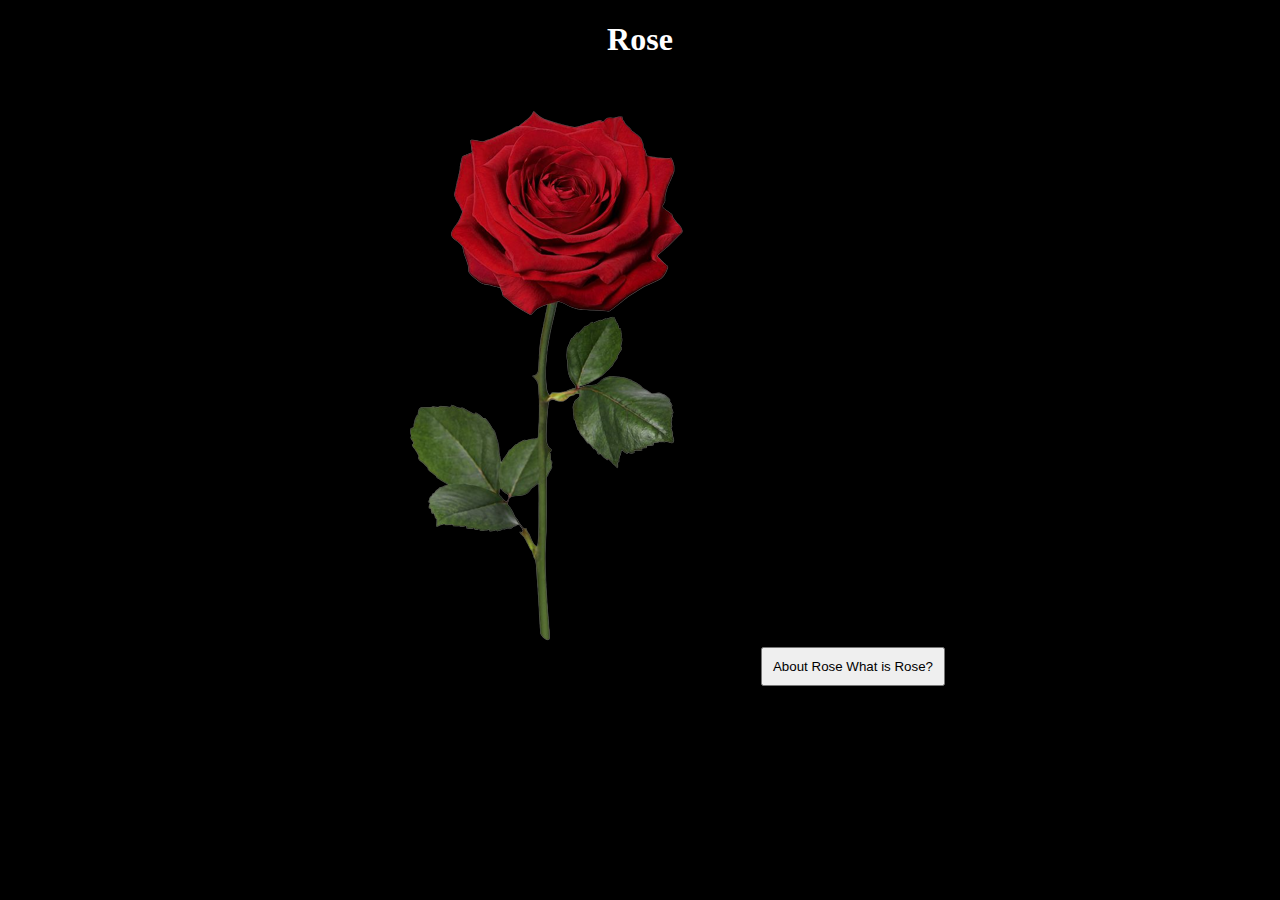
<file: 8-16-2023 (Wednesday)/index.html>
<!DOCTYPE html>
<html lang="en">
  <head>
    <meta charset="UTF-8" />
    <meta name="viewport" content="width=device-width, initial-scale=1.0" />
    <title>Rose</title>
    <link rel="stylesheet" href="style.css" />
    <link rel="icon" href="./icon/flower 1.png" type="png" />
  </head>
  <body>
<center>    <h1>Rose</h1>
    <img
      src="./img/Rose.png"
      alt="Rose"
      title="Rose"
    />
    <a href="./about.html"> <button>About Rose What is Rose?</button></a></center>
  </body>
</html>
</file>
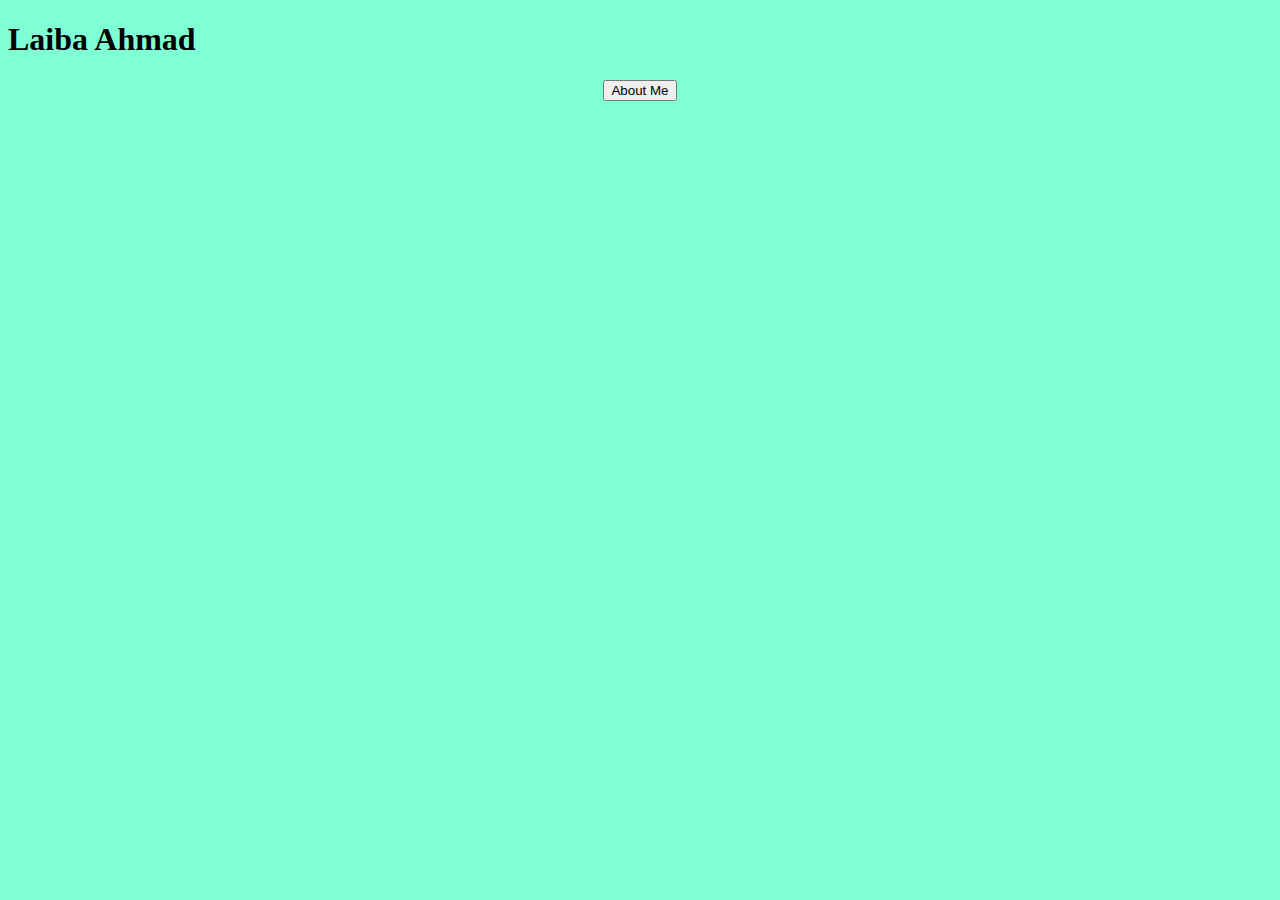
<file: 8-17-2023 (Thursday)/index.html>
<!DOCTYPE html>
<html lang="en">
<head>
    <meta charset="UTF-8">
    <meta name="viewport" content="width=device-width, initial-scale=1.0">
    <title>Document</title>
    <link rel="stylesheet" href="style.css">
</head>
<body>
    <h1>Laiba Ahmad</h1>
 <center>   <a href="./about.html"><button>About Me</button></a></center>
</body>
</html>
</file>
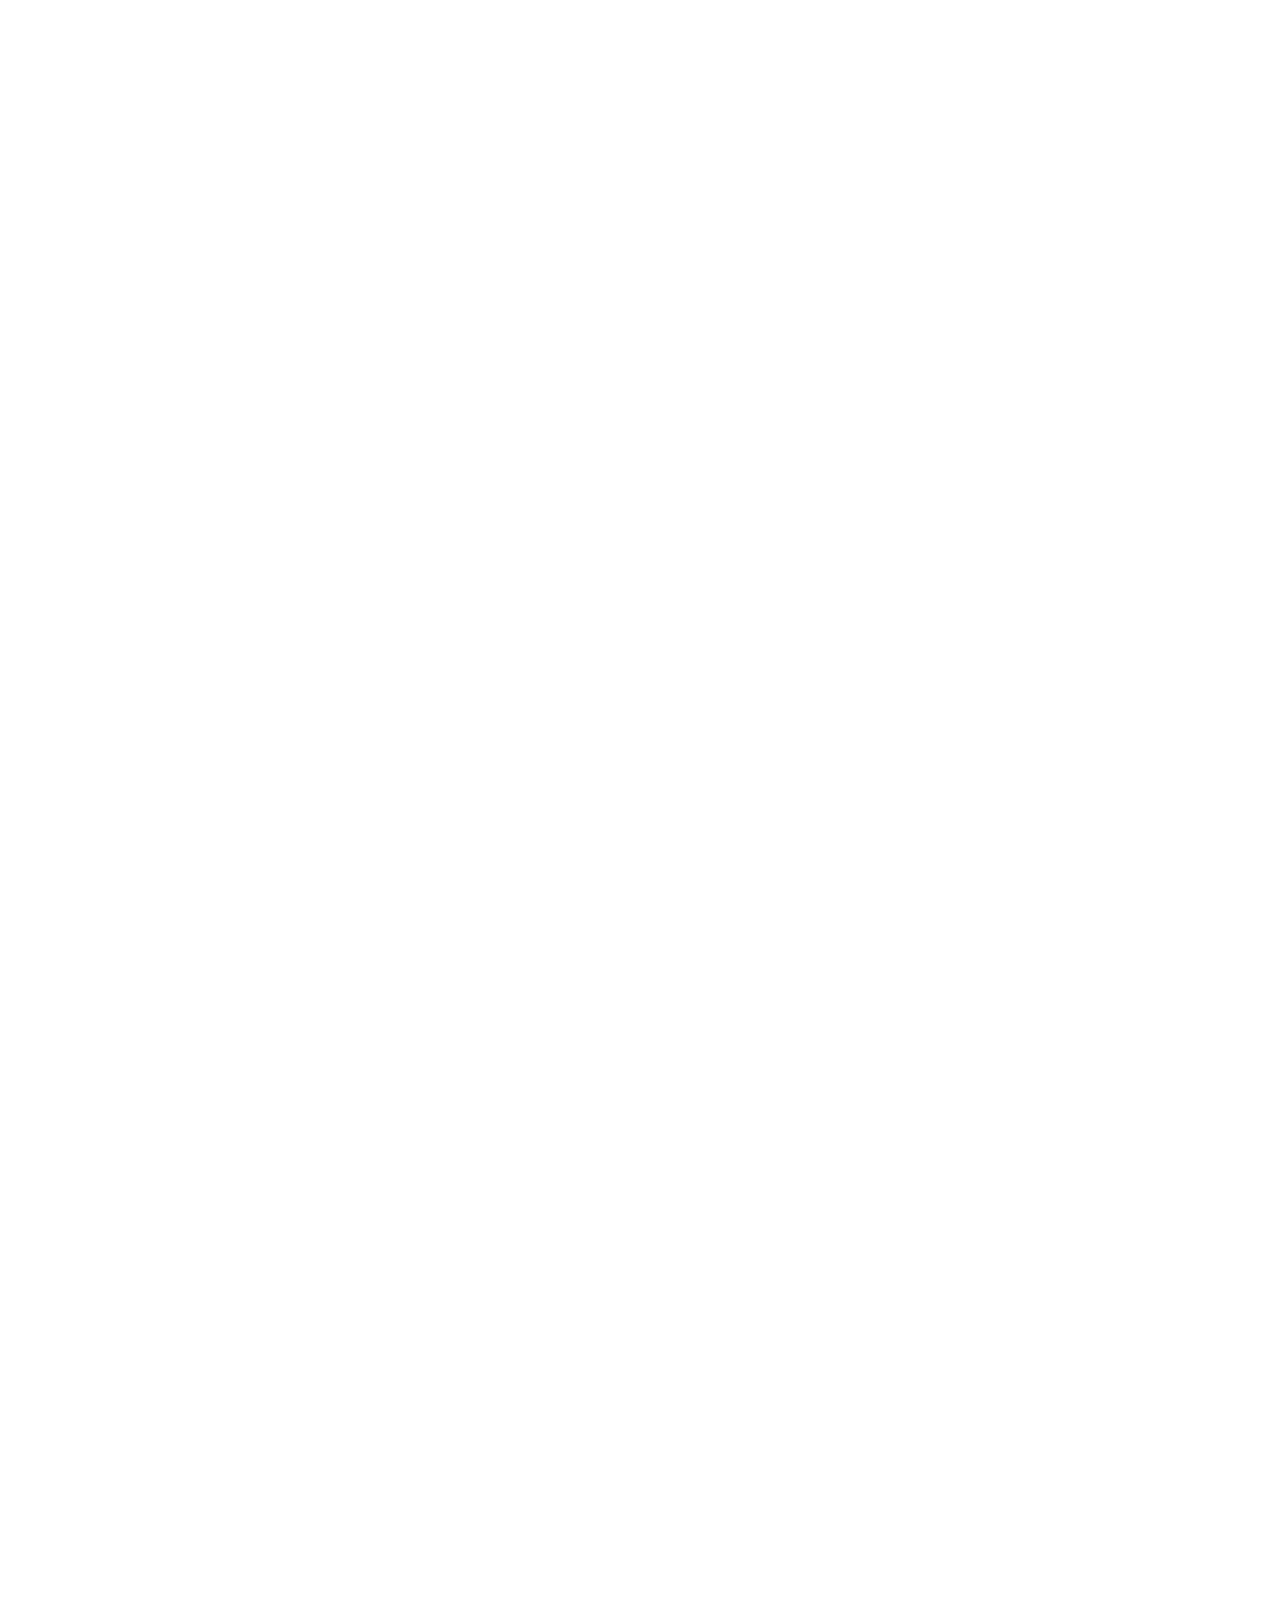
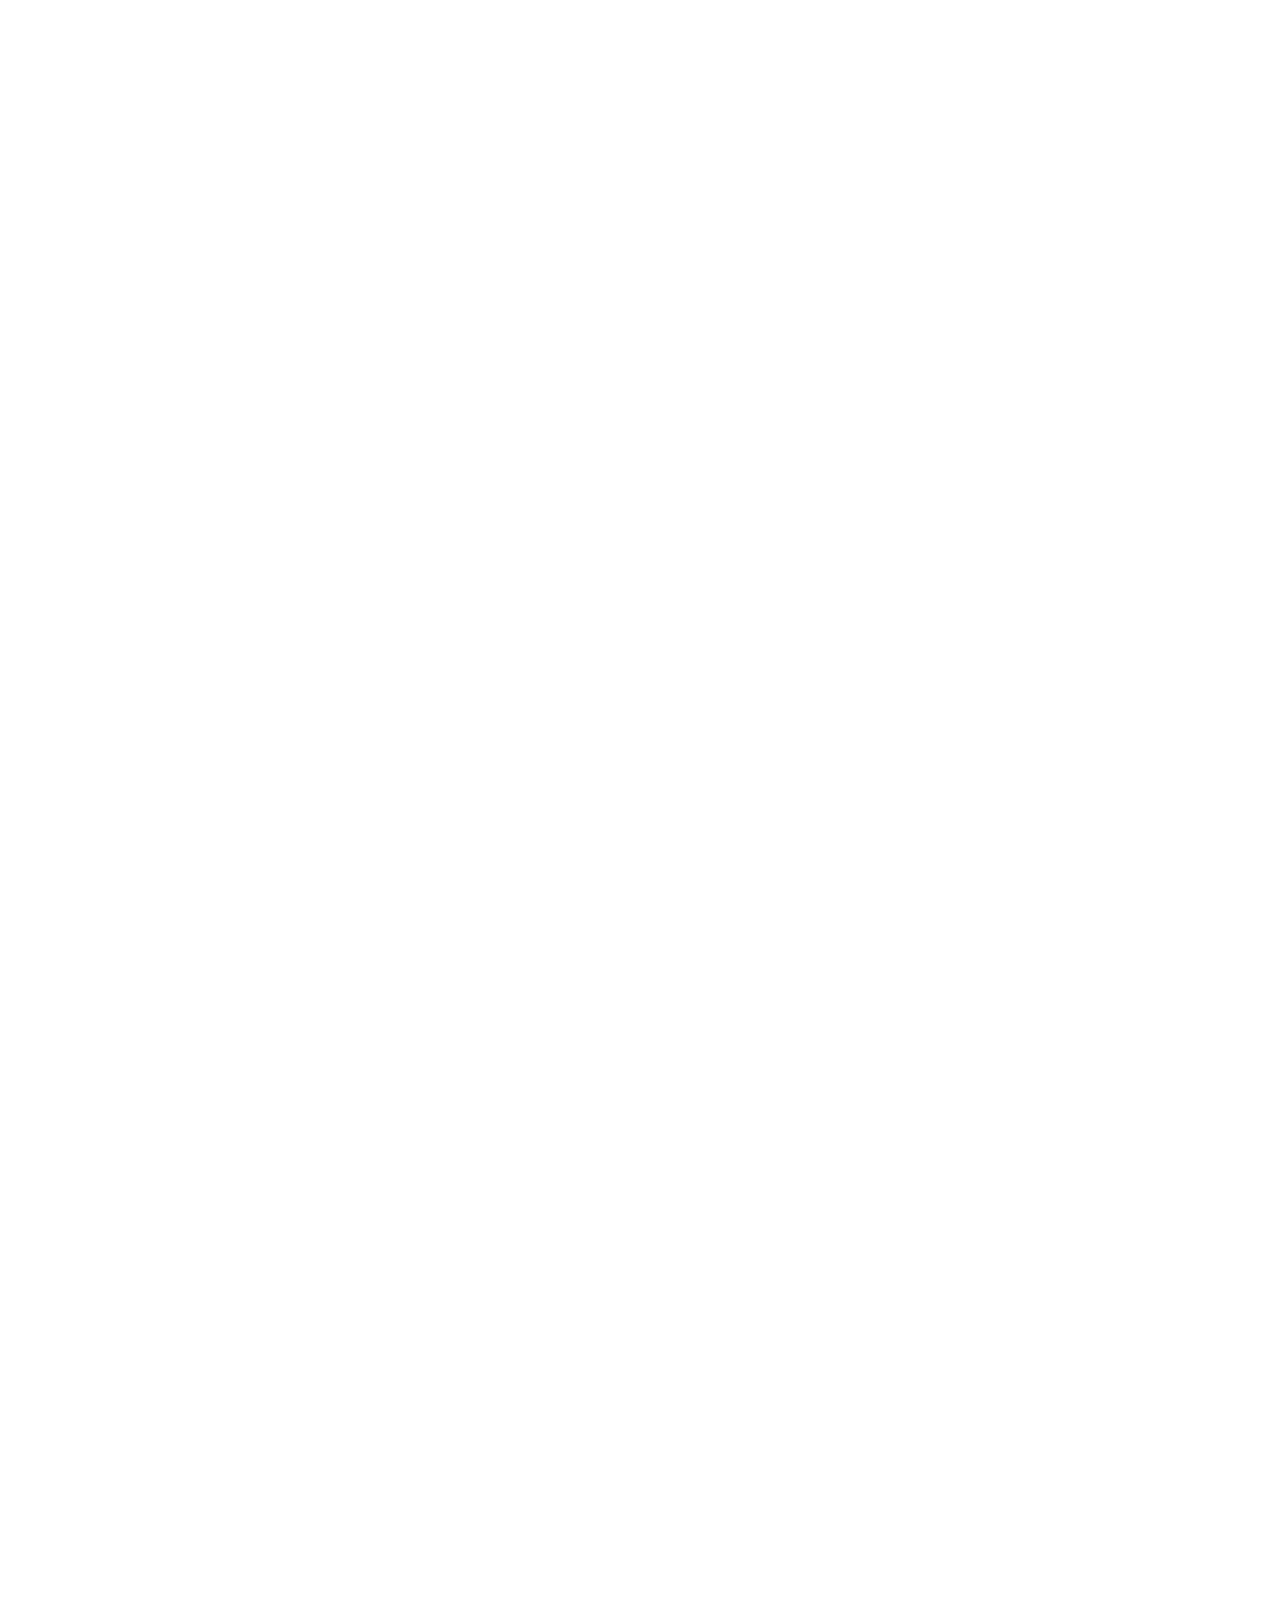
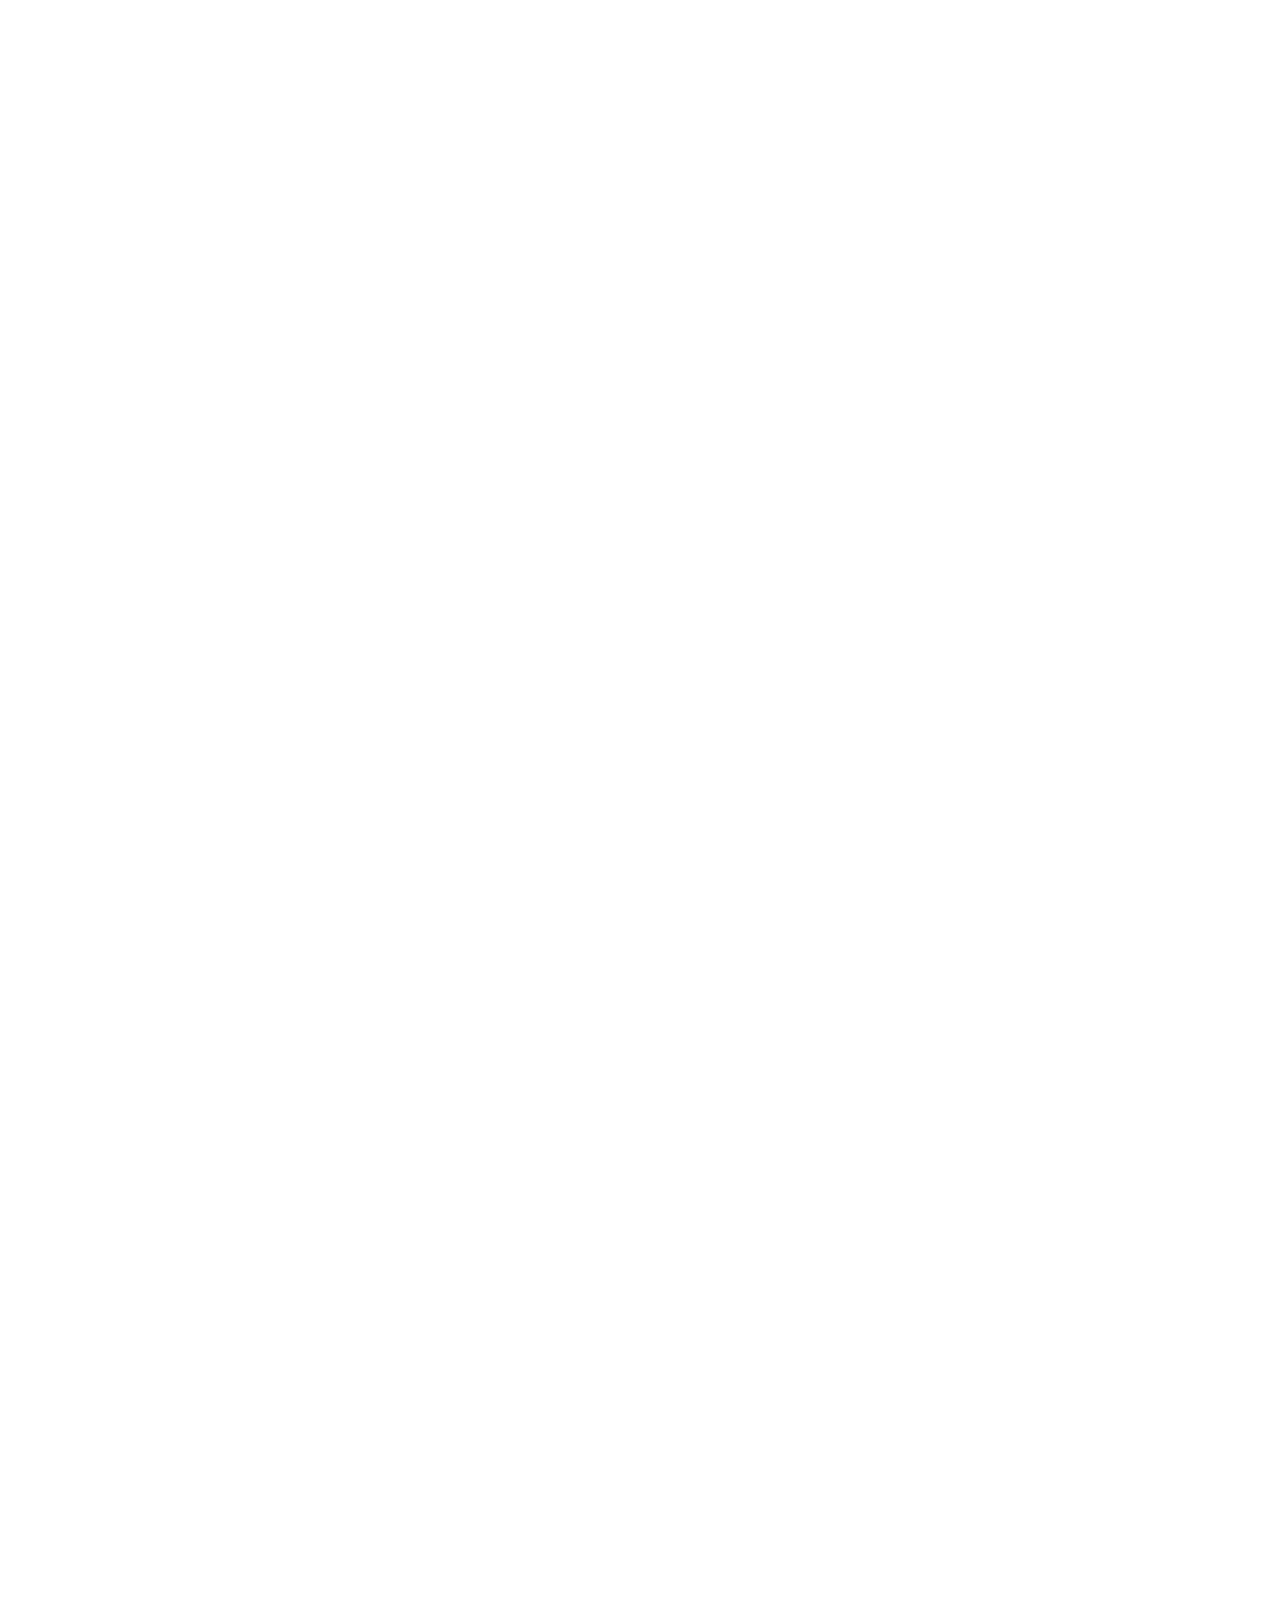
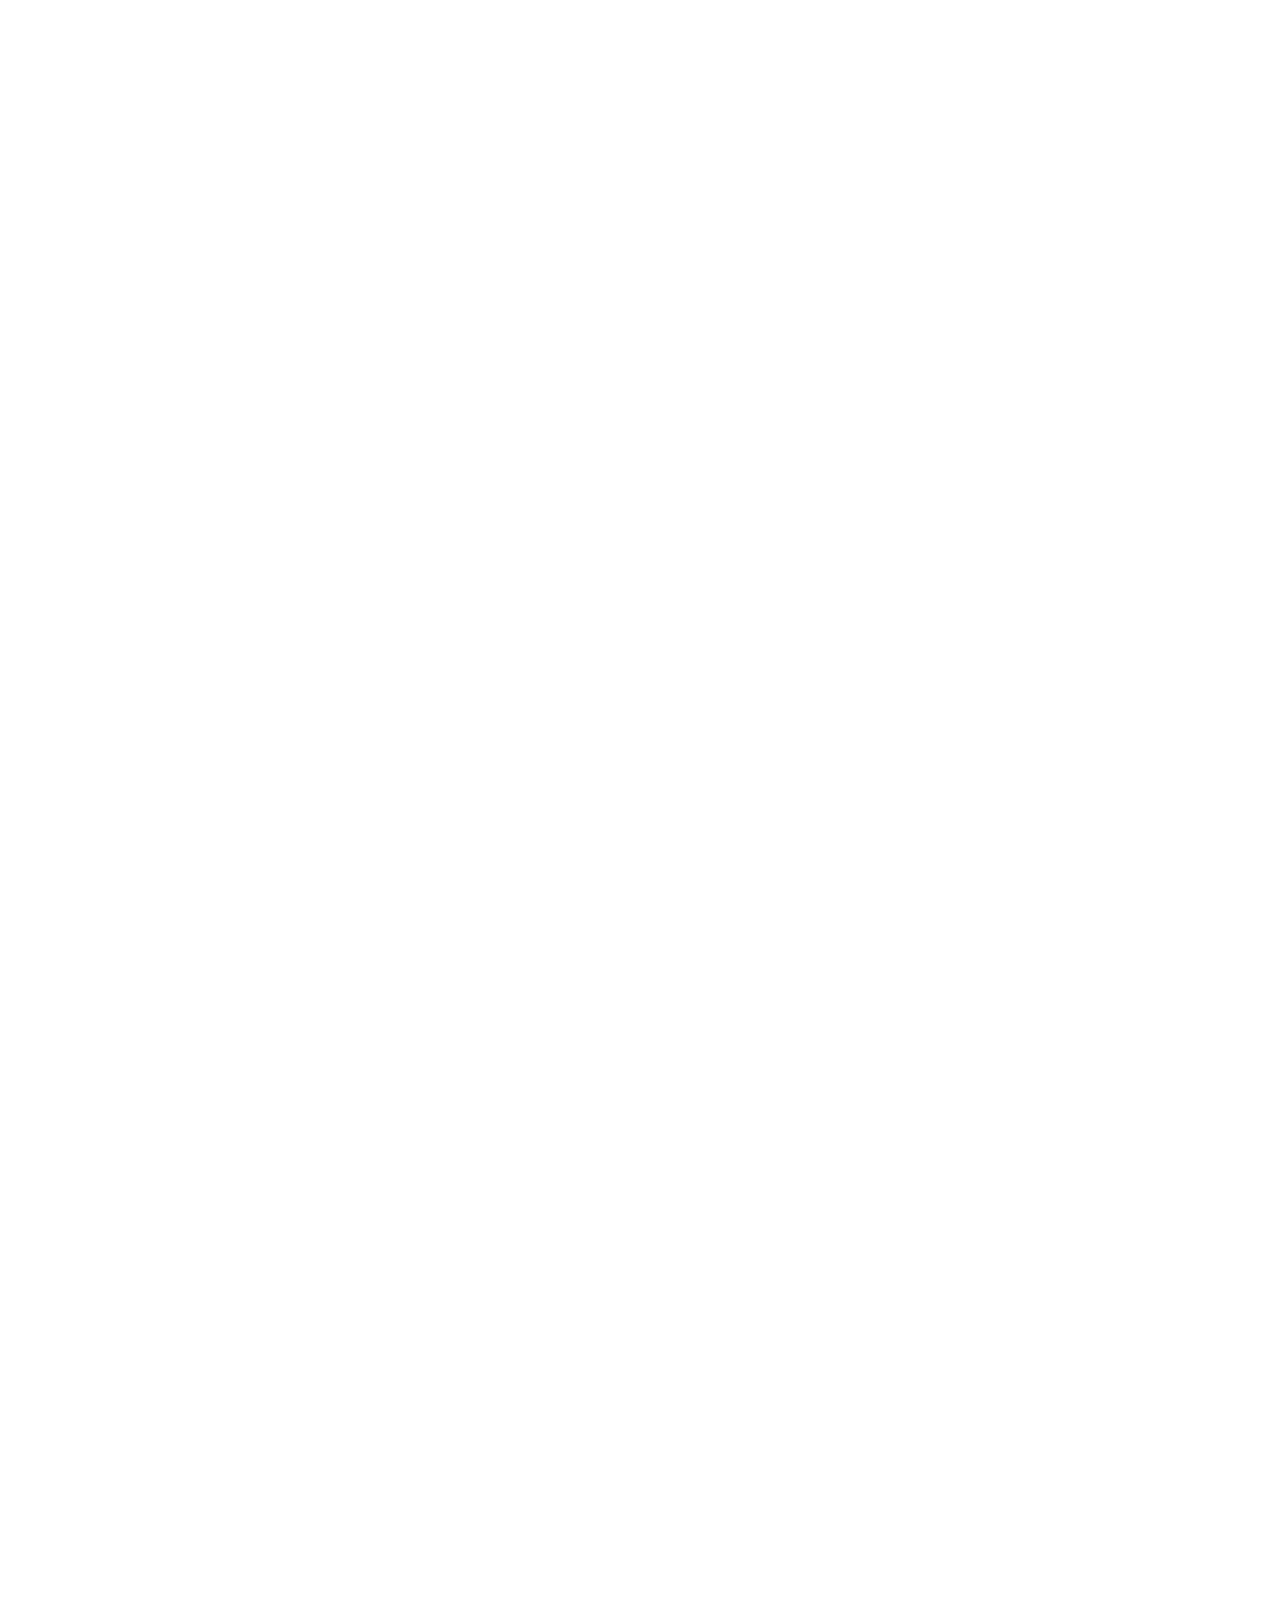
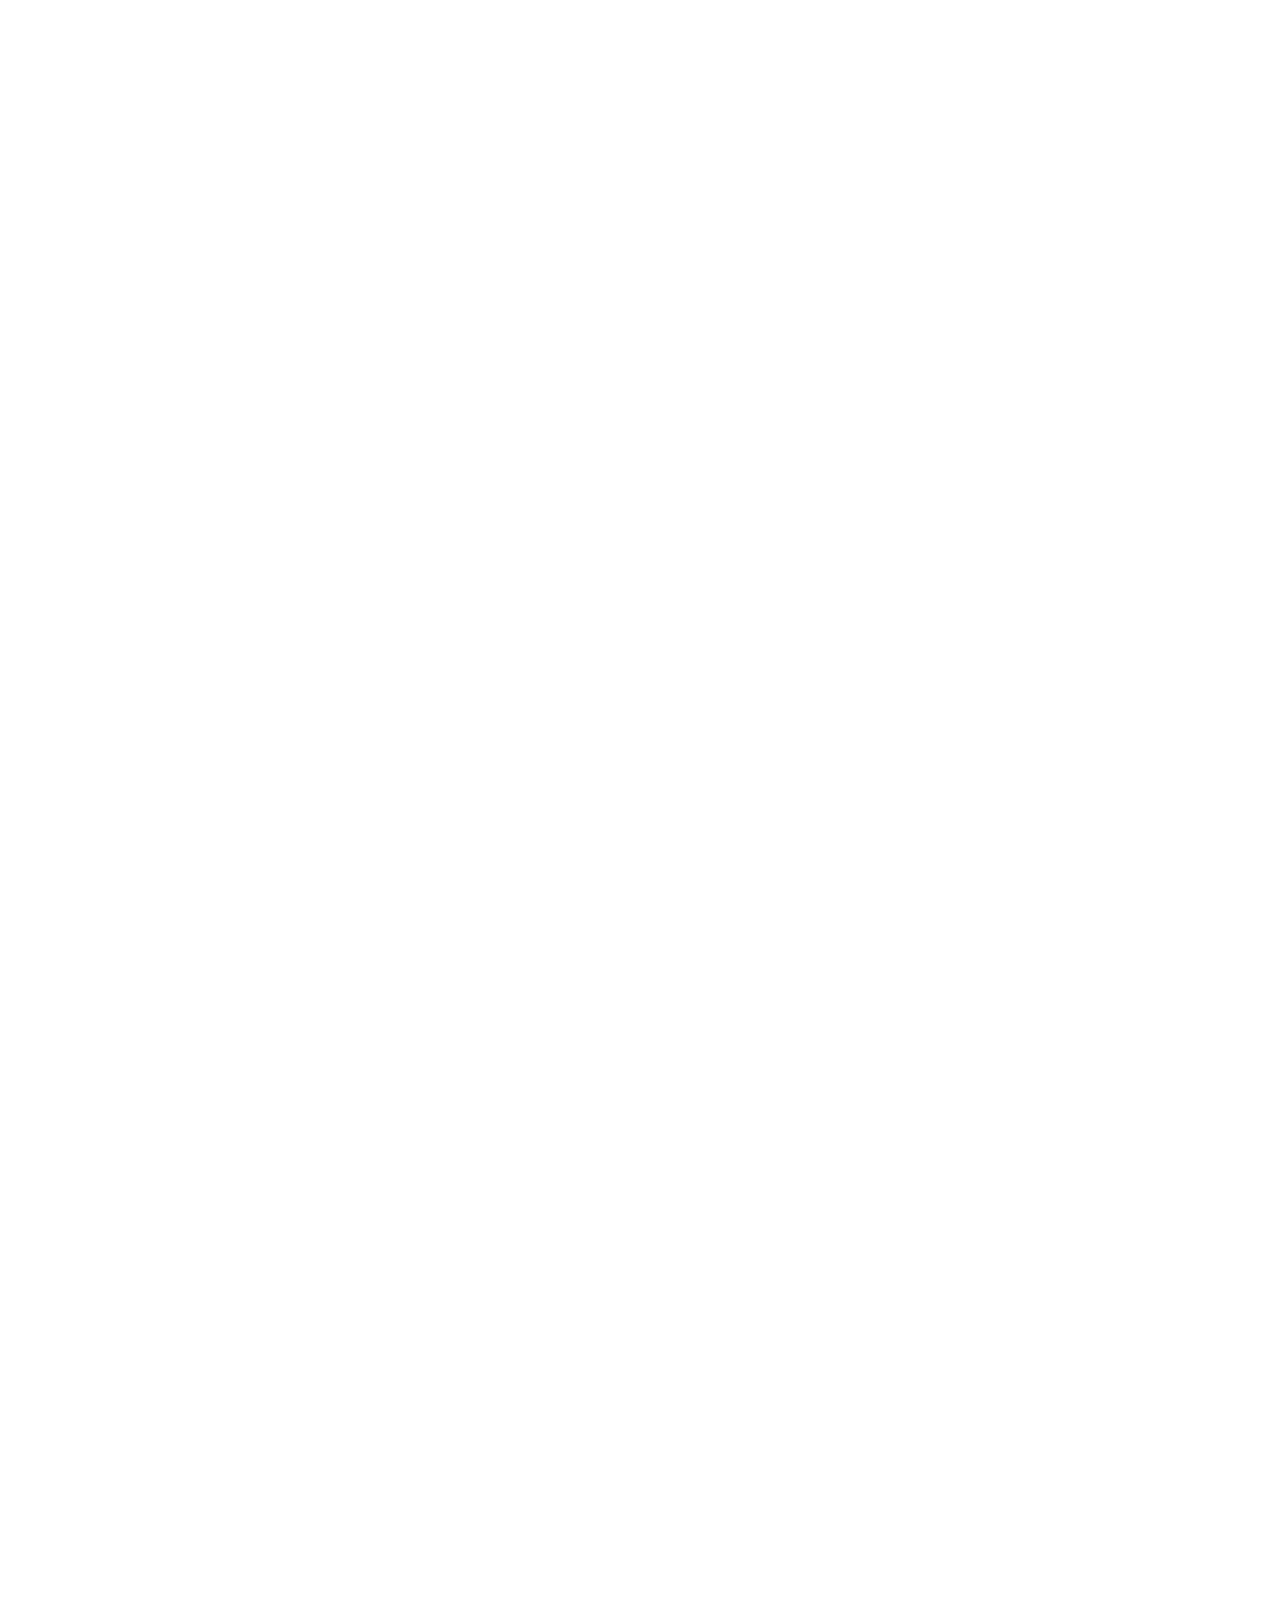
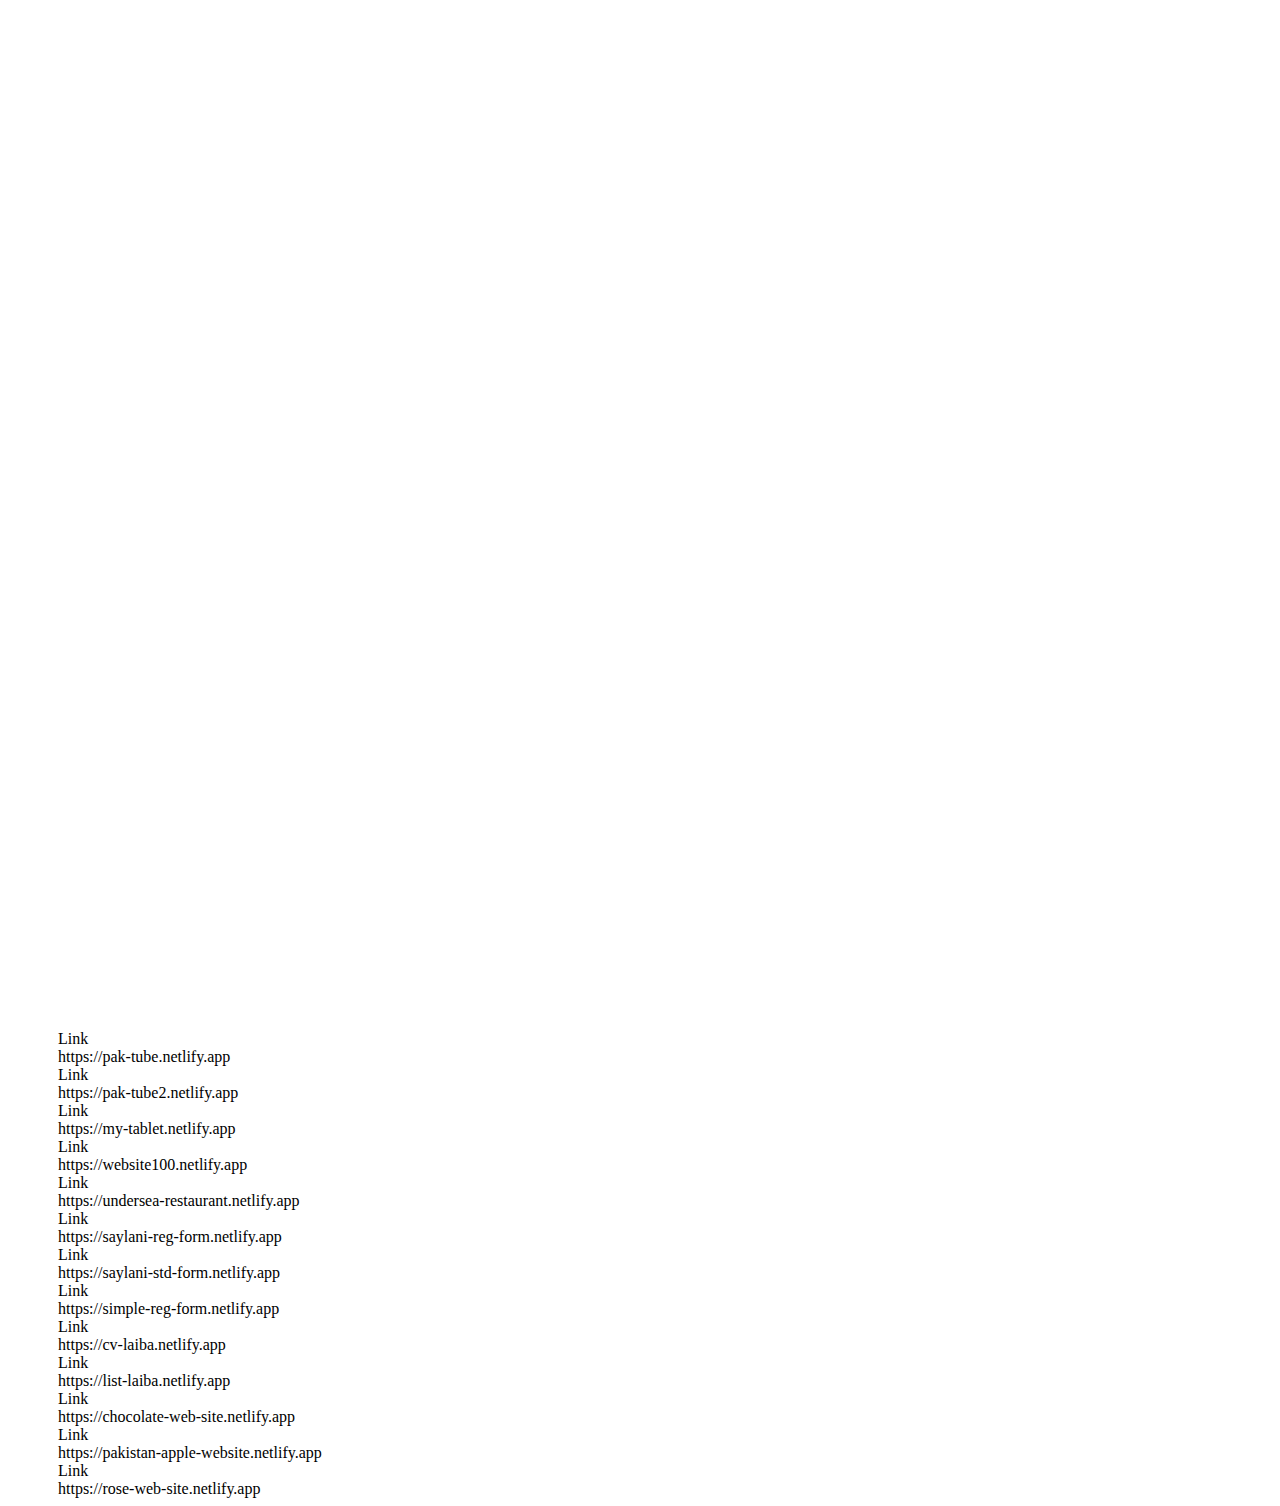
<file: 8-18-2023 (Friday)/index.html>
<!DOCTYPE html>
<html lang="en">
  <head>
    <meta charset="UTF-8" />
    <meta name="viewport" content="width=device-width, initial-scale=1.0" />
    <title>All Websites</title>
    <link rel="stylesheet" href="style.css" />
  </head>
  <body>
    <center>
      <iframe src="https://pak-tube.netlify.app" frameborder="0"></iframe>
      <iframe src="https://pak-tube2.netlify.app" frameborder="0"></iframe>
      <iframe src="https://my-tablet.netlify.app" frameborder="0"></iframe>
      <iframe src="https://website100.netlify.app" frameborder="0"></iframe>
      <iframe
        src="https://undersea-restaurant.netlify.app"
        frameborder="0"
      ></iframe>
      <iframe
        src="https://saylani-reg-form.netlify.app"
        frameborder="0"
      ></iframe>
      <iframe
        src="https://saylani-std-form.netlify.app"
        frameborder="0"
      ></iframe>
      <iframe
        src="https://simple-reg-form.netlify.app"
        frameborder="0"
      ></iframe>
      <iframe src="https://cv-laiba.netlify.app" frameborder="0"></iframe>
      <iframe src="https://list-laiba.netlify.app" frameborder="0"></iframe>
      <iframe
        src="https://chocolate-web-site.netlify.app"
        frameborder="0"
      ></iframe>
      <iframe
        src="https://pakistan-apple-website.netlify.app"
        frameborder="0"
      ></iframe>
      <iframe src="https://rose-web-site.netlify.app" frameborder="0"></iframe>
    </center>

    <div><span>Link</span></div>

    <div><span>https://pak-tube.netlify.app</span></div>

    <div><span>Link</span></div>

    <div><span>https://pak-tube2.netlify.app</span></div>

    <div><span>Link</span></div>

    <div><span>https://my-tablet.netlify.app</span></div>

    <div><span>Link</span></div>

    <div><span>https://website100.netlify.app</span></div>

    <div><span>Link</span></div>

    <div><span>https://undersea-restaurant.netlify.app</span></div>

    <div><span>Link</span></div>

    <div><span>https://saylani-reg-form.netlify.app</span></div>

    <div><span>Link</span></div>

    <div><span>https://saylani-std-form.netlify.app</span></div>

    <div><span>Link</span></div>

    <div><span>https://simple-reg-form.netlify.app</span></div>

    <div><span>Link</span></div>

    <div><span>https://cv-laiba.netlify.app</span></div>

    <div><span>Link</span></div>

    <div><span>https://list-laiba.netlify.app</span></div>

    <div><span>Link</span></div>

    <div><span>https://chocolate-web-site.netlify.app</span></div>

    <div><span>Link</span></div>

    <div><span>https://pakistan-apple-website.netlify.app</span></div>

    <div><span>Link</span></div>

    <div><span>https://rose-web-site.netlify.app</span></div>
  </body>
</html>
</file>
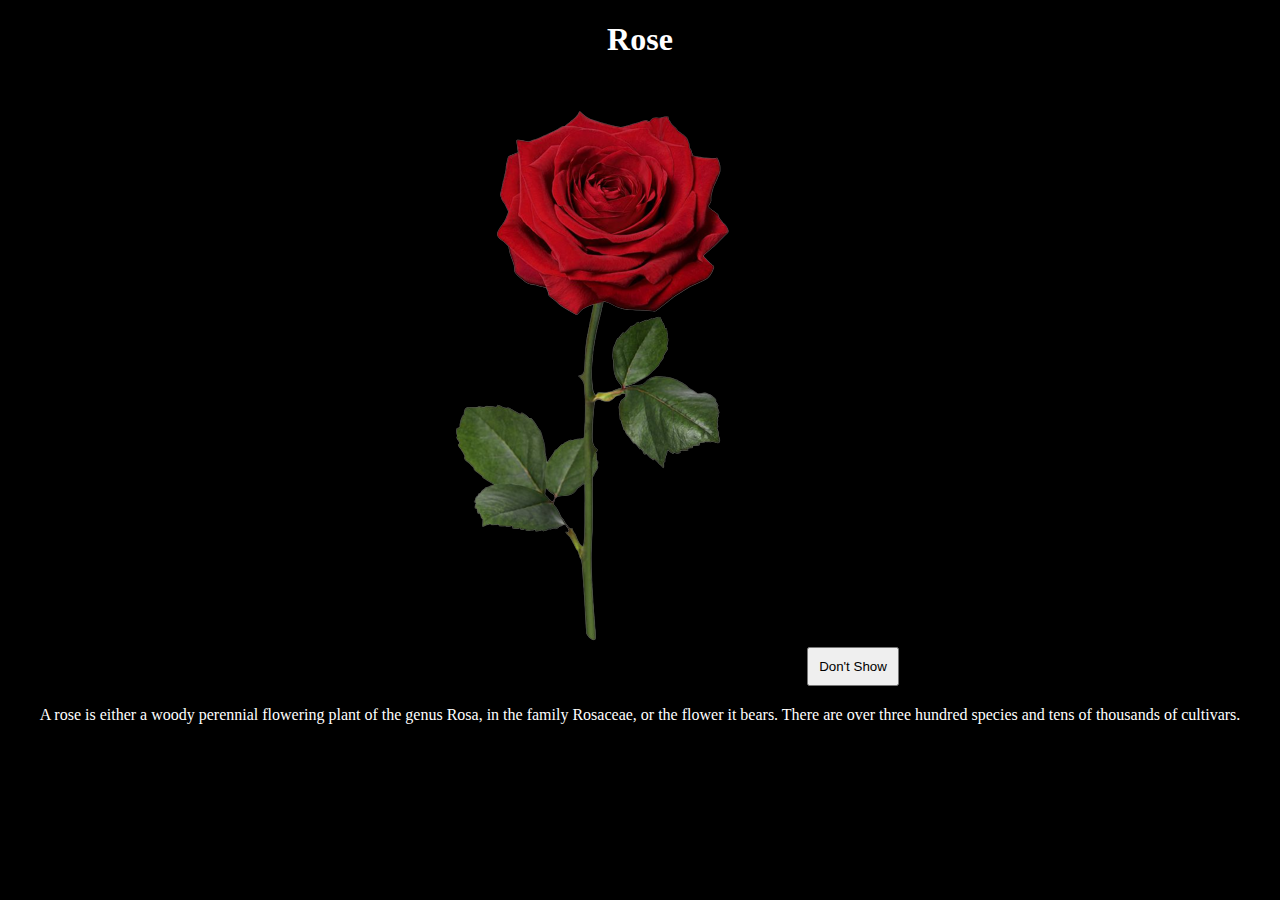
<file: 8-16-2023 (Wednesday)/about.html>
<!DOCTYPE html>
<html lang="en">
  <head>
    <meta charset="UTF-8" />
    <meta name="viewport" content="width=device-width, initial-scale=1.0" />
    <title>Rose</title>
    <link rel="stylesheet" href="style.css" />
    <link rel="icon" href="./icon/flower 1.png" type="png" />
  </head>
  <body>
<center>    <h1>Rose</h1>
    <img src="./img/Rose.png" alt="Rose" title="Rose" />
    <a href="./index.html"><button>Don't Show</button></a>
    <p>
      A rose is either a woody perennial flowering plant of the genus Rosa, in
      the family Rosaceae, or the flower it bears. There are over three hundred
      species and tens of thousands of cultivars.
    </p></center>
  </body>
</html>
</file>
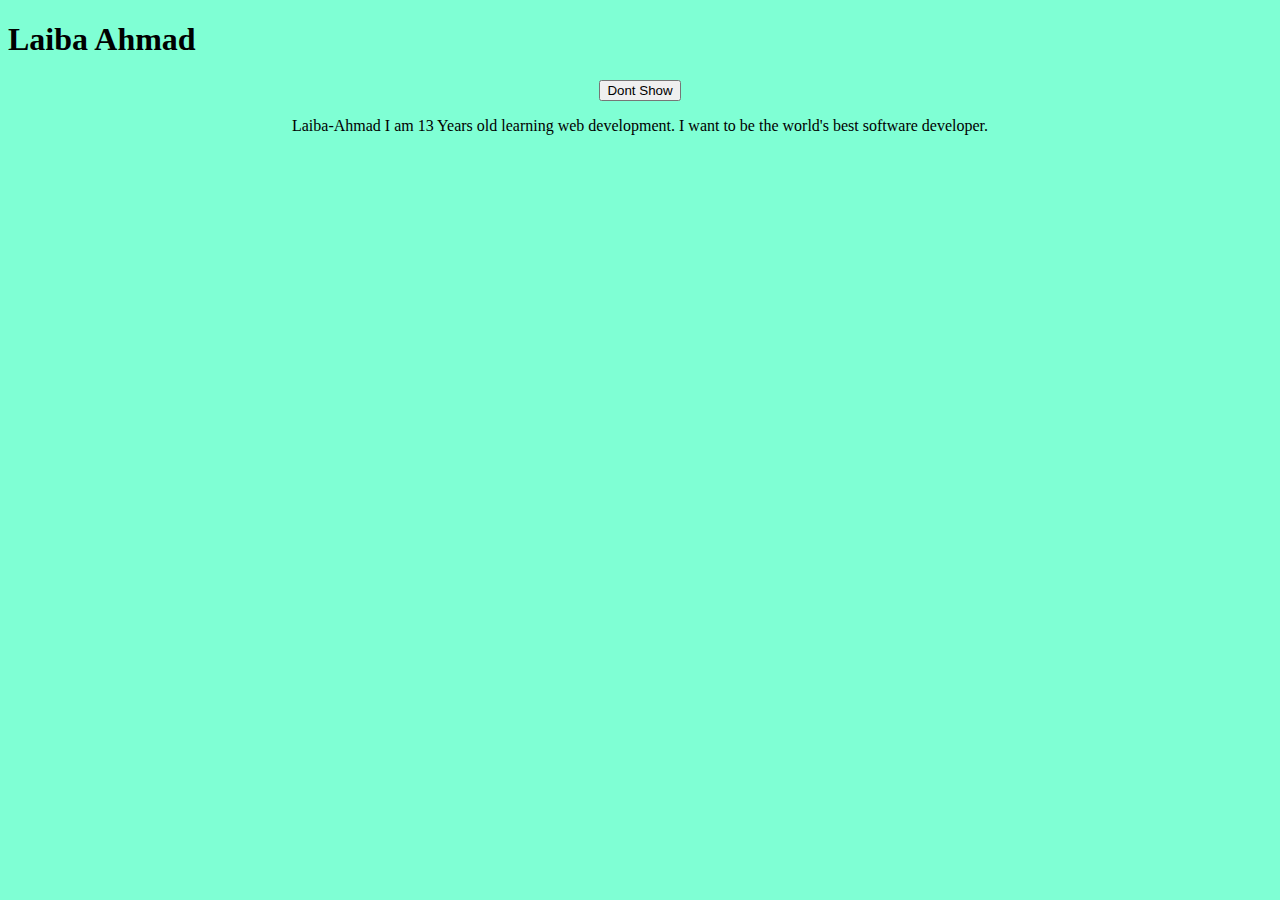
<file: 8-17-2023 (Thursday)/about.html>
<!DOCTYPE html>
<html lang="en">
<head>
    <meta charset="UTF-8">
    <meta name="viewport" content="width=device-width, initial-scale=1.0">
    <title>Document</title>
    <link rel="stylesheet" href="style.css">
</head>
<body>
    <h1>Laiba Ahmad</h1>
    <center>   <a href="./index.html"><button>Dont Show</button></a>
        <p>
            Laiba-Ahmad
            I am 13 Years old learning web development. I want to be the world's best software developer.</p>
        </center>
</body>
</html>
</file>
<file: 8-16-2023 (Wednesday)/style.css>
button{
        padding: 10px;
}
body{
    background-color: black;
    color: white;
}
p{
    margin: 20px;
}
p:hover{
    margin: 20px;
    color: red;
    font-size: 30px;
}
h1:hover{
    margin: 20px;
    color: red;
    font-size: 30px;
}
button:hover{
    background-color: red;
}
</file>
<file: 8-17-2023 (Thursday)/style.css>
h1:hover{
    color: red;
    text-shadow: 1px 1.5px 0px  black;
}
body{
    background-color: aquamarine;
}
button:hover{
    background-color: red;
}
p:hover{
    color: red;
    text-shadow: 1px 1.5px 0px  black;
    font-size: 50px;
}
</file>
<file: 8-18-2023 (Friday)/style.css>
body{
    background-color: white;
}
iframe{
    margin: 45px;
    height: 600px;
    width:  45%;
    
}
span{
    margin: 50px;

}
</file>
